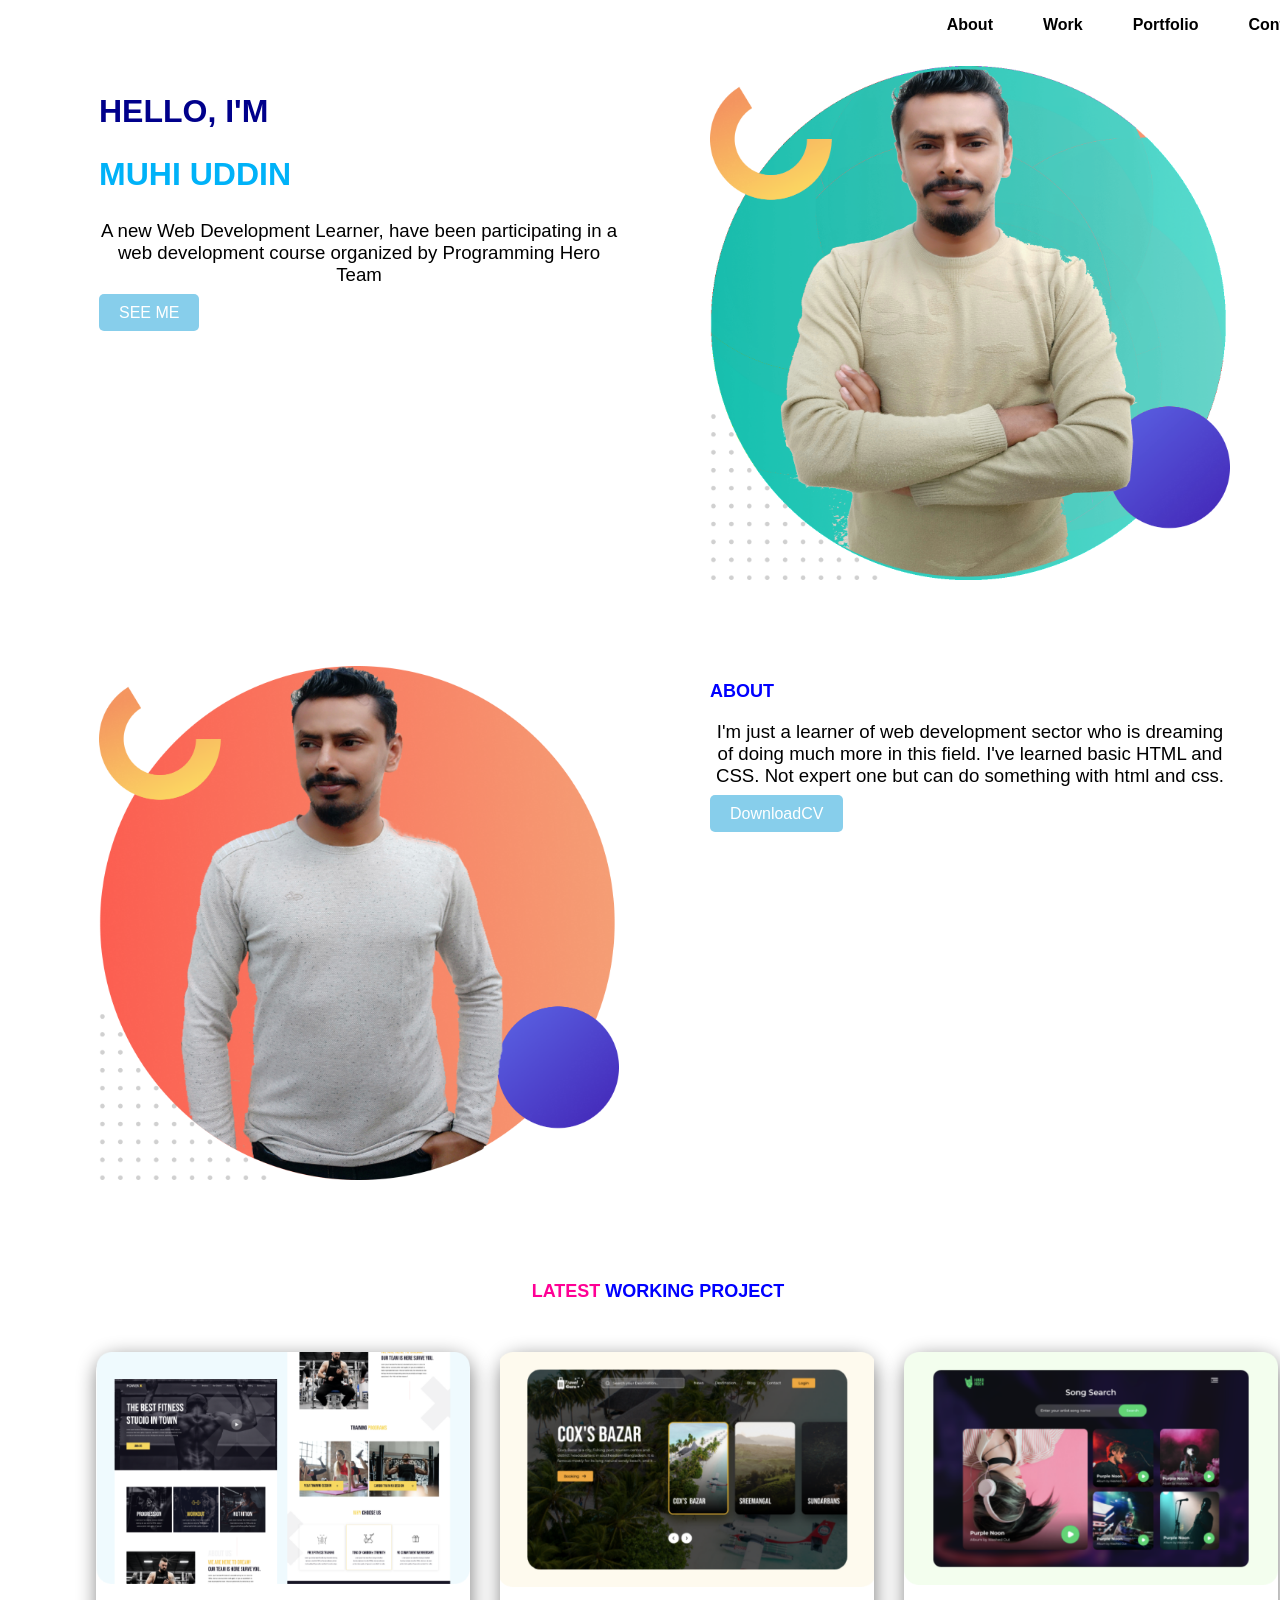
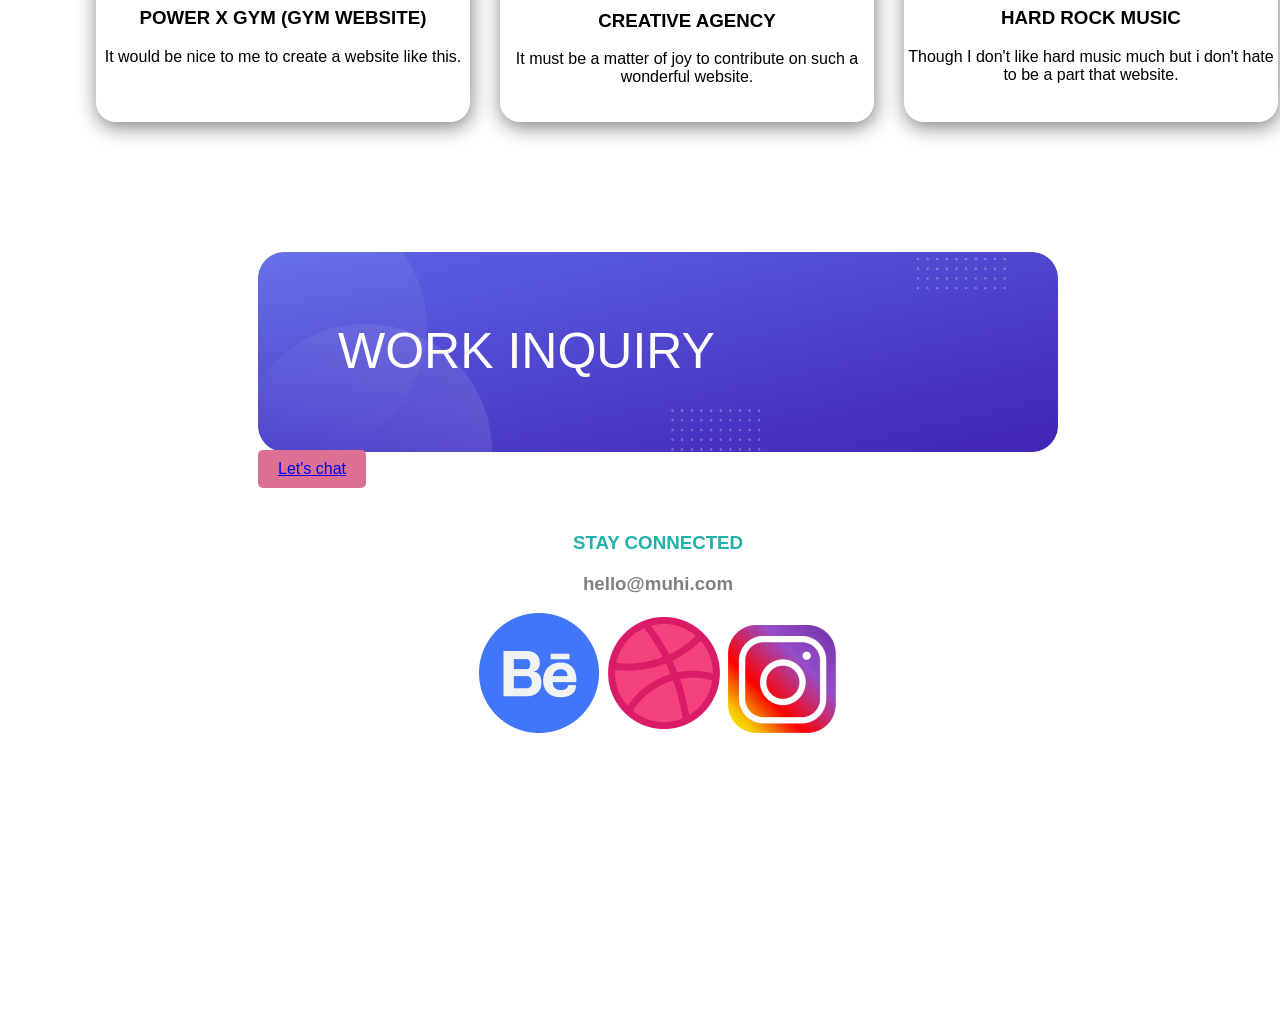
<file: index.html>
<!DOCTYPE html>
<html lang="en">
<head>
    <title>Muhi's Portfolio Assignment</title>
    <link rel="stylesheet" href="style.css">
</head>
<body>
    <section class="topbar">
        <ul>
            <li class="list">Contact</li>
            <li class="list">Portfolio</li>
            <li class="list">Work</li>
            <li class="list">About</li>
        </ul>
    </section>
    <Section class="topsite">
        <div class="sectionone">
            <h1 id="hello">HELLO, I'M</h1>
            <h1 id="name">MUHI UDDIN</h1>
            <p>A new Web Development Learner, have been participating in a web development course organized by Programming Hero Team</p>
            <a target="_blank" class="anchor" href="https://web.facebook.com/uddinmuhi">SEE ME</a>
        </div>
         <div class="sectionone">
            <img src="photos/muhi1.png" alt="">
         </div>
    </Section>
    <section class="topsite">
        <div class="sectionone">
            <img src="photos/muhi2.png" alt="">
        </div>
        <div class="sectionone">
            <h2>ABOUT</h2>
            <p>I'm just a learner of web development sector who is dreaming of doing much more in this field. I've learned basic HTML and CSS. Not expert one but can do something with html and css.</p>
            <a target="_blank" class="anchor" href="https://siuedu.academia.edu/muhiuddin">DownloadCV</a>
        </div>
    </section>
    <section class="wps">
        <h2 class="wproject"> <span id="latest"> LATEST</span> WORKING PROJECT</h2>
        <div class="project">
            <img class="projectpic" src="photos/image 8.png" alt="">
            <h3>HARD ROCK MUSIC</h3>
           <p> Though I don't like hard music much but i don't hate to be a part that website.</p>
        </div>
        <div class="project">
            <img class="projectpic" src="photos/image 5.png" alt="">
            <h3>CREATIVE AGENCY</h3>
            <p>It must be a matter of joy to contribute on such a wonderful website.</p>
        </div>
        <div class="project">
            <img class="projectpic" src="photos/image 4.png" alt="">
            <h3>POWER X GYM (GYM WEBSITE)</h3>
            <p>It would be nice to me to create a website like this.</p>
        </div>
    </section>
    <section class="backgp">
       <div class="wc" id="wi">
        WORK INQUIRY
       </div>
       <div class="wc" id="lc">
           <a target="_blank" href="https://web.facebook.com/messages">Let's chat</a>
        </div>     
    </section>

    <section class="bottom">
        <h3 id="connect"> STAY CONNECTED</h3>
        <h3 id="hell">hello@muhi.com</h3>
        <a target="_blank" href="https://google.com"><img src="photos/icon/Group 33059.png" alt=""></a>
        <a target="_blank" href="https://www.cricbuzz.com/"><img src="photos/icon/image 6.png" alt=""></a>
       <a target="_ blank" href="https://www.instagram.com/muhiu007/"><img src="photos/icon/image 7.png" alt=""></a>
    </section>

</body>
</html>
</file>
<file: style.css>
body{
    font-family: Impact, Haettenschweiler, 'Arial Narrow Bold', sans-serif;
    height: 2600px;
    width: 1300px;
}
.topbar{
    height: 50px;
}
p{
    font-size: 14pt;
    text-align: center;
}
.list{
    list-style: none;
    float: right;
    padding-left: 50px;
    font-weight: bold;
}
#hello{
    font-size: xx-large;
    color: darkblue;
}
#name{
    font-size: xx-large;
    color: rgb(0, 178, 248);
}
.anchor{
    color: rgb(255, 255, 255);
    background-color:skyblue;
    text-decoration: none;
    padding: 10px 20px;
    border-radius: 5px;
}
.sectionone{
    float:left;
    width: 40%;
    padding-left: 7%;
    margin-right: 0pc;
}
.sectionone img{
    width: 100%;
}
.topsite{
    margin-right: 0px;
    padding-bottom: 600px;
}
h2{
    font-size: large;
    color: rgb(0, 0, 255);
    font-weight: bolder;
}
#latest{
    color: rgb(255, 0, 149);
}
.project{
    float: right;
    text-align: center;
    box-shadow: 1px 5px 20px gray;
    width: 374px;
    height: 370PX;
    border-radius: 20px;
    margin-right: 30px;
   
}
.projectpic{
    width: 100%
}
.wproject{
    text-align: center;
    margin-bottom: 50px;
}
.wps{
    height: 450;
    padding-bottom: 500px;
}
.wps p{
    font-size:unset
}
.backgp{
    background-image: url(photos/Group_33094_1.png);
    height: 200px;
    width: 800px;
    background-size: 800px 200px;
    margin: 0px 250px;
}
.wc{
    float: left;
    margin-top: 70px;
}
#wi{
    font-size: 50px;
    color: white;
    margin-left: 80px;
    margin-right: 250px;
}
#lc{
    color: rgb(255, 255, 255);
    text-decoration: none;
    padding: 10px 20px;
    background-color:palevioletred;
    border: tomato;
    border-radius: 5px;
}
.bottom{
    margin-top: 80px;
    text-align: center;
}
#connect{
    color: lightseagreen;
}
#hell{
    color: grey;
}
</file>
